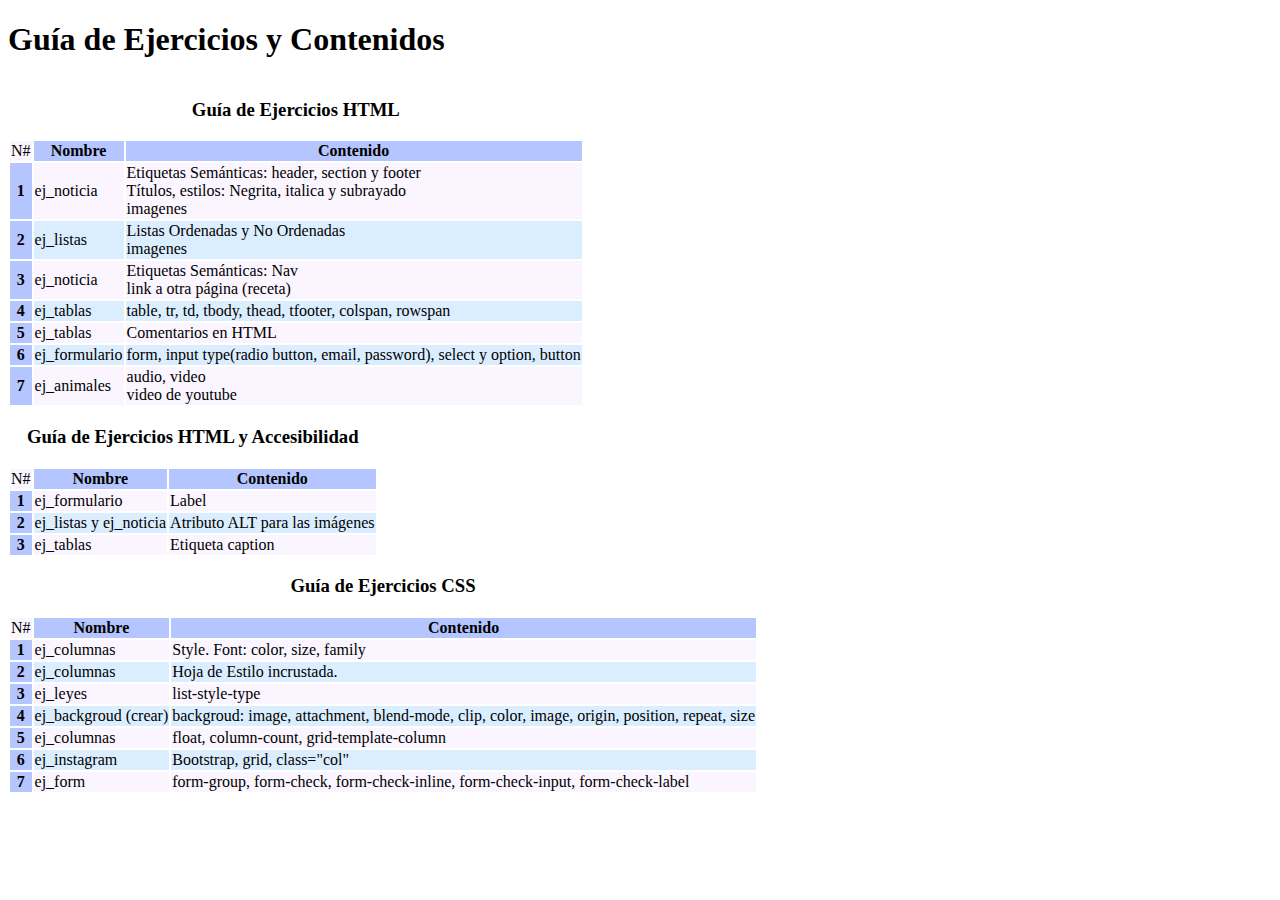
<file: index.html>
<!DOCTYPE html>
<html lang="es">
<head>
    <meta charset="UTF-8">
    <title>Guía de Ejercicios y Contenidos</title>
    <style>
        body{font-family: Calibri; align-self: center}
        table th {background-color: #b4c5ff; }

        table tr:nth-child(odd) {background-color: #faf5ff;}

        table tr:nth-child(even) {background-color: #dbeeff;}
    </style>
</head>
<body>
<h1>Guía de Ejercicios y Contenidos</h1>
<table>
    <caption><h3>Guía de Ejercicios HTML</h3></caption>
    <thead>
    <tr>
        <td>N#</td>
        <th>Nombre</th>
        <th>Contenido</th>
    </tr>
    </thead>
    <tbody>
    <tr>
        <th>1</th>
        <td>ej_noticia</td>
        <td>Etiquetas Semánticas: header, section y footer
            <br> Títulos, estilos: Negrita, italica y subrayado <br> imagenes </td>
    </tr>
    <tr>
        <th>2</th>
        <td>ej_listas</td>
        <td>Listas Ordenadas y No Ordenadas <br> imagenes</td>
    </tr>
    <tr>
        <th>3</th>
        <td>ej_noticia</td>
        <td>Etiquetas Semánticas: Nav <br> link a otra página (receta)</td>
    </tr>
    <tr>
        <th>4</th>
        <td>ej_tablas</td>
        <td>table, tr, td, tbody, thead, tfooter, colspan, rowspan</td>
    </tr>
    <tr>
        <th>5</th>
        <td>ej_tablas</td>
        <td>Comentarios en HTML</td>
    </tr>
    <tr>
        <th>6</th>
        <td>ej_formulario</td>
        <td>form, input type(radio button, email, password), select y option, button</td>
    </tr>

    <tr>
        <th>7</th>
        <td>ej_animales</td>
        <td>audio, video <br>
        video de youtube</td>
    </tr>
    </tbody>
</table>

<table>
    <caption><h3>Guía de Ejercicios HTML y Accesibilidad</h3></caption>
    <thead>
    <tr>
        <td>N#</td>
        <th>Nombre</th>
        <th>Contenido</th>
    </tr>
    </thead>
    <tbody>
    <tr>
        <th>1</th>
        <td>ej_formulario</td>
        <td>Label</td>
    </tr>
    <tr>
        <th>2</th>
        <td>ej_listas y ej_noticia</td>
        <td>Atributo ALT para las imágenes</td>
    </tr>
    <tr>
        <th>3</th>
        <td>ej_tablas</td>
        <td>Etiqueta caption</td>
    </tr>
    </tbody>
</table>

<table>
    <caption><h3>Guía de Ejercicios CSS</h3></caption>
    <thead>
    <tr>
        <td>N#</td>
        <th>Nombre</th>
        <th>Contenido</th>
    </tr>
    </thead>
    <tbody>
    <tr>
        <th>1</th>
        <td>ej_columnas</td>
        <td>Style. Font: color, size, family</td>
    </tr>
    <tr>
        <th>2</th>
        <td>ej_columnas</td>
        <td>Hoja de Estilo incrustada.</td>
    </tr>
    <tr>
        <th>3</th>
        <td>ej_leyes</td>
        <td>list-style-type</td>
    </tr>
    <tr>
        <th>4</th>
        <td>ej_backgroud (crear)</td>
        <td>backgroud: image, attachment, blend-mode, clip, color, image, origin, position, repeat, size</td>
    </tr>
    <tr>
        <th>5</th>
        <td>ej_columnas</td>
        <td>float, column-count, grid-template-column</td>
    </tr>
    <tr>
        <th>6</th>
        <td>ej_instagram</td>
        <td>Bootstrap, grid, class="col"</td>
    </tr>

    <tr>
        <th>7</th>
        <td>ej_form</td>
        <td>form-group, form-check, form-check-inline, form-check-input, form-check-label</td>
    </tr>
    </tbody>
</table>
</body>
</html>
</file>
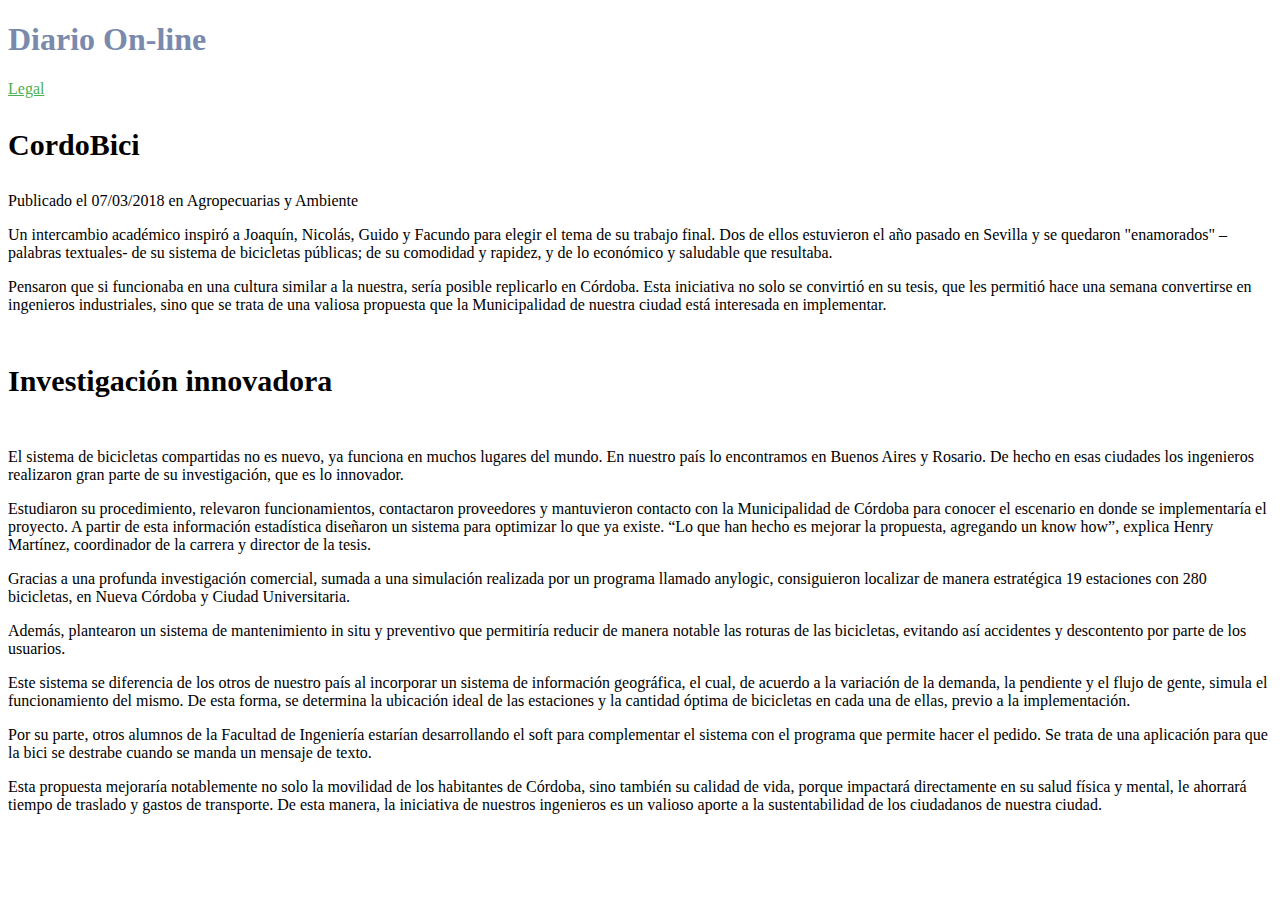
<file: Ejercicios-CSS/ej_columnas.html>
<!DOCTYPE html>
<html lang="es">
<head>
    <meta charset="UTF-8">
    <title>Ejercicio Columnas</title>
    <style>
        #tituloPrincipal{
            color: #7a8aac;
        }
        .tituloNoticia{
            font-size: 30px;
        }
        body{
            font-family: Tahoma;
        }
        a:link, a:visited{
            color: #4CAF50;
        }
        a:hover{
            font-size: 1.4em;
        }
        a:active{
            font-weight: bold;
        }
    </style>
</head>
<body>
<!--Cree los estilos CSS necesarios para que el texto se visualice en 2 columnas-->
<header>
    <h1 id="tituloPrincipal">Diario On-line</h1>
</header>
<a href="ej_leyes.html" target="_blank">Legal</a>
<section>
    <h3 class="tituloNoticia">CordoBici</h3>
    Publicado el 07/03/2018 en Agropecuarias y Ambiente
    <article>
        <div>
            <p>
                Un intercambio académico inspiró a Joaquín, Nicolás, Guido y Facundo para elegir el tema de su trabajo final.
                Dos de ellos estuvieron el año pasado en Sevilla y se quedaron "enamorados" –palabras textuales- de su
                sistema de bicicletas públicas; de su comodidad y rapidez, y de lo económico y saludable que resultaba.
            </p>

            <p>
                Pensaron que si funcionaba en una cultura similar a la nuestra, sería posible replicarlo en Córdoba.
                Esta iniciativa no solo se convirtió en su tesis, que les permitió hace una semana convertirse en ingenieros
                industriales, sino que se trata de una valiosa propuesta que la Municipalidad de nuestra ciudad está
                interesada en implementar.
            </p>

            <h5 class="tituloNoticia">Investigación innovadora</h5>

            <p>
                El sistema de bicicletas compartidas no es nuevo, ya funciona en muchos lugares del mundo. En nuestro país
                lo encontramos en Buenos Aires y Rosario. De hecho en esas ciudades los ingenieros realizaron gran parte de
                su investigación, que es lo innovador.
            </p>

            <p>
                Estudiaron su procedimiento, relevaron funcionamientos, contactaron proveedores y mantuvieron contacto con
                la Municipalidad de Córdoba para conocer el escenario en donde se implementaría el proyecto.  A partir de
                esta información estadística diseñaron un sistema para optimizar lo que ya existe. “Lo que han hecho es
                mejorar la propuesta, agregando un know how”, explica Henry Martínez, coordinador de la carrera y director
                de la tesis.
            </p>
        </div>
        <div class="grid-item">
            <p>
                Gracias a una profunda investigación comercial, sumada a una simulación realizada por un programa llamado
                anylogic, consiguieron localizar de manera estratégica 19 estaciones con 280 bicicletas, en Nueva Córdoba y
                Ciudad Universitaria.
            </p>

            <p>
                Además, plantearon un sistema de mantenimiento in situ y preventivo que permitiría reducir de manera notable
                las roturas de las bicicletas, evitando así accidentes y descontento por parte de los usuarios.
            </p>

            <p>
                Este sistema se diferencia de los otros de nuestro país al incorporar un sistema de información geográfica,
                el cual, de acuerdo a la variación de la demanda, la pendiente y el flujo de gente, simula el funcionamiento
                del mismo. De esta forma, se determina la ubicación ideal de las estaciones y la cantidad óptima de
                bicicletas en cada una de ellas, previo a la implementación.
            </p>

            <p>
                Por su parte, otros alumnos de la Facultad de Ingeniería estarían desarrollando el soft para complementar
                el sistema con el programa que permite hacer el pedido.  Se trata de una aplicación para que la bici se
                destrabe cuando se manda un mensaje de texto.
            </p>

            <p>
                Esta propuesta mejoraría notablemente no solo la movilidad de los habitantes de Córdoba, sino también su
                calidad de vida, porque impactará directamente en su salud física y mental, le ahorrará tiempo de traslado
                y gastos de transporte. De esta manera, la iniciativa de nuestros ingenieros es un valioso aporte a la
                sustentabilidad de los ciudadanos de nuestra ciudad.
            </p>
        </div>
    </article>
</section>

</body>
</html>
</file>
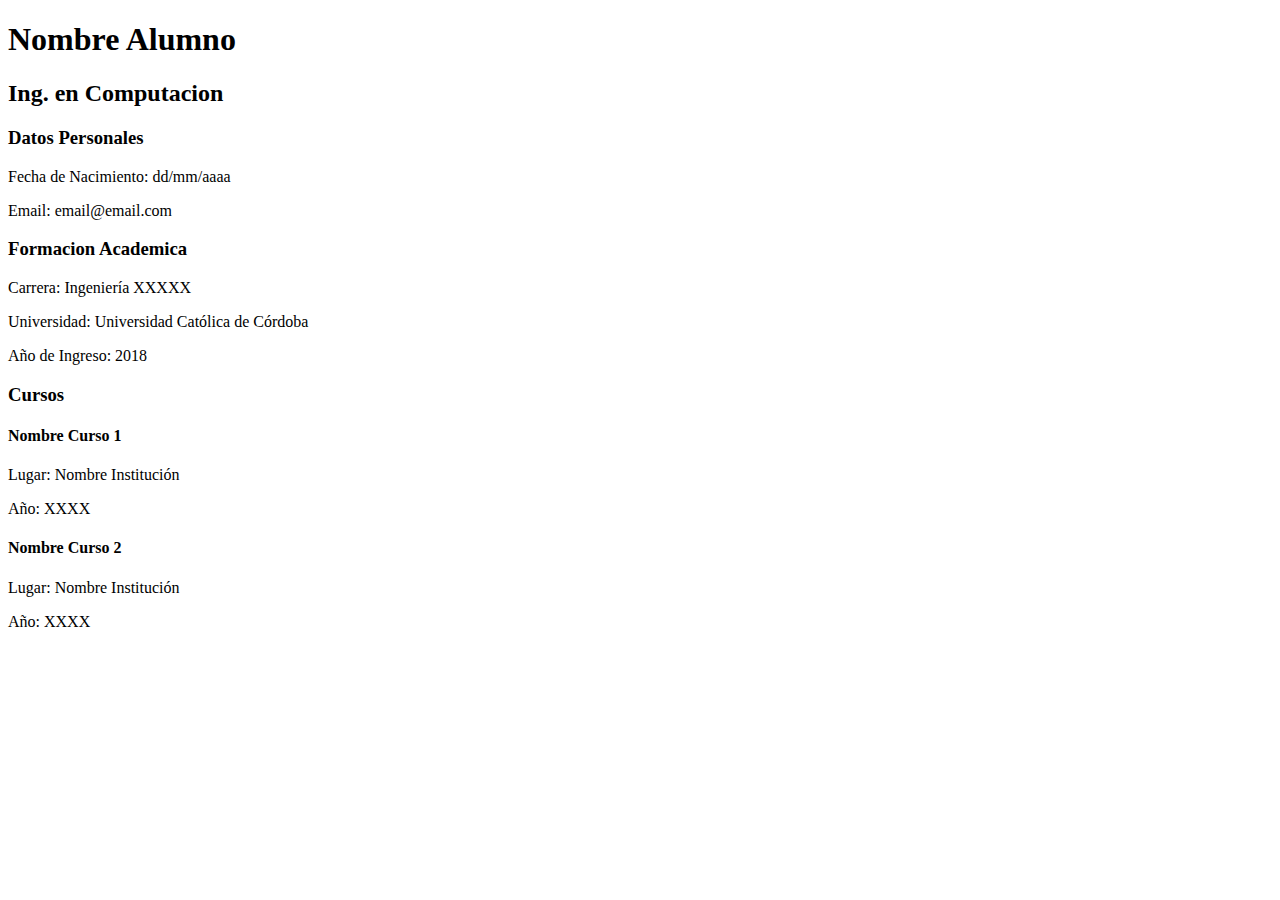
<file: Ejercicios-CSS/ej_cv.html>
<!DOCTYPE html>
<html lang="es">
<head>
    <meta charset="UTF-8">
    <title>CV Nombre Apellido</title>
</head>
<body>

<div>
    <h1>Nombre Alumno</h1>
    <h2>Ing. en Computacion</h2>
</div>

<div>
    <h3>Datos Personales</h3>
    <p><span>Fecha de Nacimiento:</span> dd/mm/aaaa</p>
    <p><span>Email:</span> email@email.com</p>
</div>

<div>
    <h3>Formacion Academica</h3>
    <p><span>Carrera:</span> Ingeniería XXXXX</p>
    <p><span>Universidad:</span> Universidad Católica de Córdoba</p>
    <p><span>Año de Ingreso:</span> 2018</p>
</div>

<div>
    <h3>Cursos</h3>

    <div>
        <h4>Nombre Curso 1</h4>
        <p><span>Lugar:</span> Nombre Institución</p>
        <p><span>Año:</span> XXXX </p>
    </div>

    <div>
        <h4>Nombre Curso 2</h4>
        <p><span>Lugar:</span> Nombre Institución</p>
        <p><span>Año:</span> XXXX </p>
    </div>
</div>

</body>
</html>
</file>
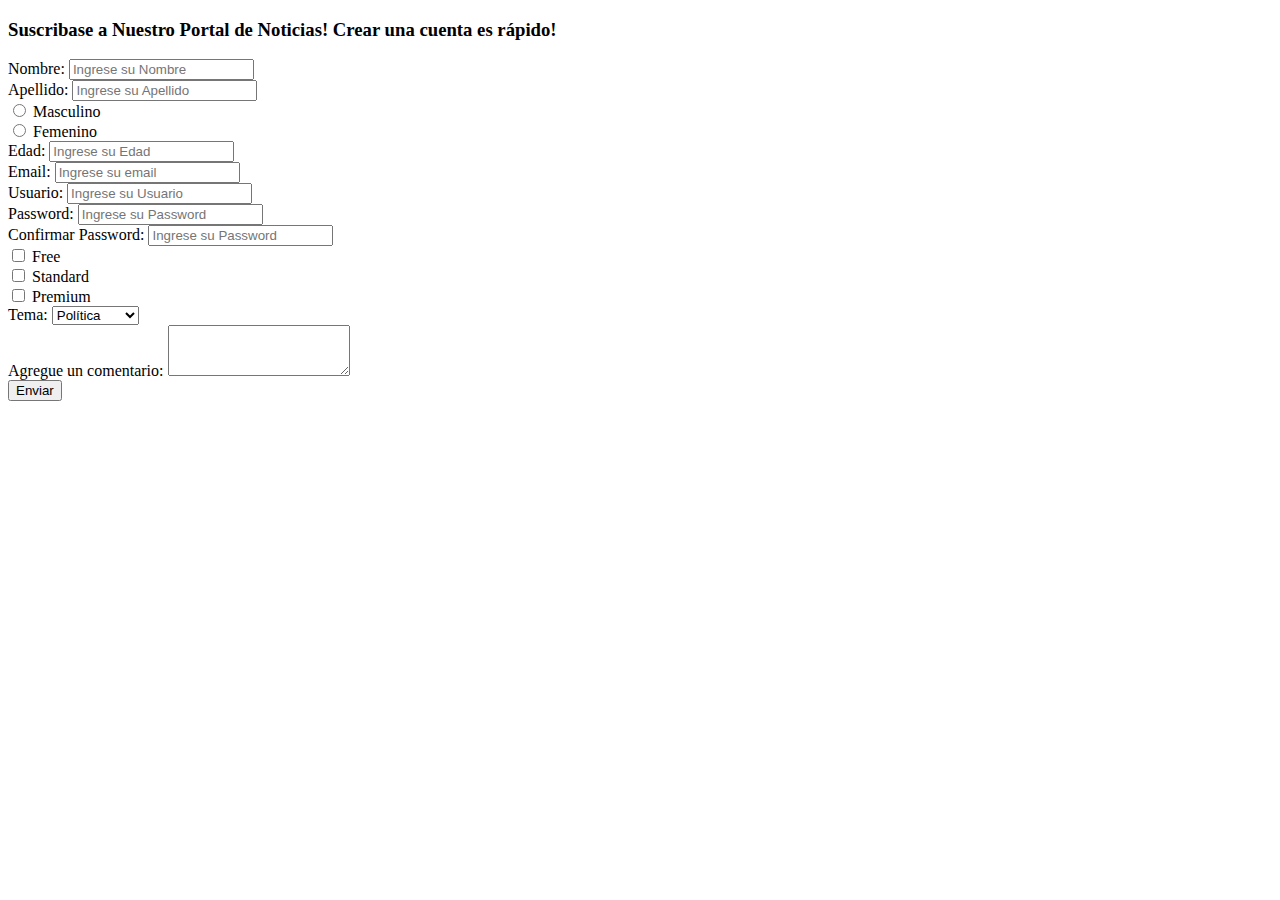
<file: Ejercicios-CSS/ej_formulario.html>
<!DOCTYPE html>
<html lang="es">
<head>
    <meta charset="UTF-8">
    <title>Ejercicio Formulario</title>
    <link rel="stylesheet" href="https://stackpath.bootstrapcdn.com/bootstrap/4.1.3/css/bootstrap.min.css" integrity="sha384-MCw98/SFnGE8fJT3GXwEOngsV7Zt27NXFoaoApmYm81iuXoPkFOJwJ8ERdknLPMO" crossorigin="anonymous">

    <script src="https://code.jquery.com/jquery-3.3.1.slim.min.js" integrity="sha384-q8i/X+965DzO0rT7abK41JStQIAqVgRVzpbzo5smXKp4YfRvH+8abtTE1Pi6jizo" crossorigin="anonymous"></script>
    <script src="https://cdnjs.cloudflare.com/ajax/libs/popper.js/1.14.3/umd/popper.min.js" integrity="sha384-ZMP7rVo3mIykV+2+9J3UJ46jBk0WLaUAdn689aCwoqbBJiSnjAK/l8WvCWPIPm49" crossorigin="anonymous"></script>
    <script src="https://stackpath.bootstrapcdn.com/bootstrap/4.1.3/js/bootstrap.min.js" integrity="sha384-ChfqqxuZUCnJSK3+MXmPNIyE6ZbWh2IMqE241rYiqJxyMiZ6OW/JmZQ5stwEULTy" crossorigin="anonymous"></script>

    <style>
        form{
            width: 70%;
        }
    </style>
</head>
<body>
<h3>Suscribase a Nuestro Portal de Noticias! Crear una cuenta es rápido!</h3>
<div>
    <form>
        <div class="form-group">
            <label for="input_nombre">Nombre:</label>
            <input type="text" class="form-control" id="input_nombre" aria-describedby="nombre" placeholder="Ingrese su Nombre">
        </div>
        <div class="form-group">
            <label for="input_apellido">Apellido:</label>
            <input type="text" class="form-control" id="input_apellido" aria-describedby="apellido" placeholder="Ingrese su Apellido">
        </div>

        <div class="form-check form-check-inline">
            <input class="form-check-input" type="radio" name="radioButton_sexo" id="sexoM" value="masculino">
            <label class="form-check-label" for="sexoM">Masculino</label>
        </div>
        <div class="form-check form-check-inline">
            <input class="form-check-input" type="radio" name="radioButton_sexo" id="sexoF" value="femenino">
            <label class="form-check-label" for="sexoF">Femenino</label>
        </div>

        <div class="form-group">
            <label for="input_edad">Edad:</label>
            <input type="text" class="form-control" id="input_edad" aria-describedby="edad" placeholder="Ingrese su Edad">
        </div>

        <div class="form-group">
            <label for="input_nombre">Email:</label>
            <input type="email" class="form-control" id="input_email" aria-describedby="email" placeholder="Ingrese su email">
        </div>

        <div class="form-group">
            <label for="input_usuario">Usuario:</label>
            <input type="text" class="form-control" id="input_usuario" aria-describedby="usuario" placeholder="Ingrese su Usuario">
        </div>
        <div class="form-group">
            <label for="input_password">Password:</label>
            <input type="password" class="form-control" id="input_password" aria-describedby="password" placeholder="Ingrese su Password">
        </div>
        <div class="form-group">
            <label for="input_conf-password">Confirmar Password:</label>
            <input type="password" class="form-control" id="input_conf-password" aria-describedby="confirmar password" placeholder="Ingrese su Password">
        </div>

        <div class="form-check form-check-inline">
            <input class="form-check-input" type="checkbox" id="chk_free" value="free">
            <label class="form-check-label" for="chk_free">Free</label>
        </div>
        <div class="form-check form-check-inline">
            <input class="form-check-input" type="checkbox" id="chk_standard" value="standard">
            <label class="form-check-label" for="chk_standard">Standard</label>
        </div>
        <div class="form-check form-check-inline">
            <input class="form-check-input" type="checkbox" id="chk_premium" value="premium">
            <label class="form-check-label" for="chk_premium">Premium</label>
        </div>

        <div class="form-group">
            <label class="my-1 mr-2" for="input_tema">Tema:</label>
            <select class="form-control" id="input_tema">
                <option>Política</option>
                <option>Negocios</option>
                <option>Tecnología</option>
                <option>Salud</option>
            </select>
        </div>

        <div class="form-group">
            <label for="textarea_comentario">Agregue un comentario:</label>
            <textarea class="form-control" id="textarea_comentario" rows="3"></textarea>
        </div>

        <button type="submit" class="btn btn-primary mb-2">Enviar</button>
    </form>
</div>
</body>
</html>
</file>
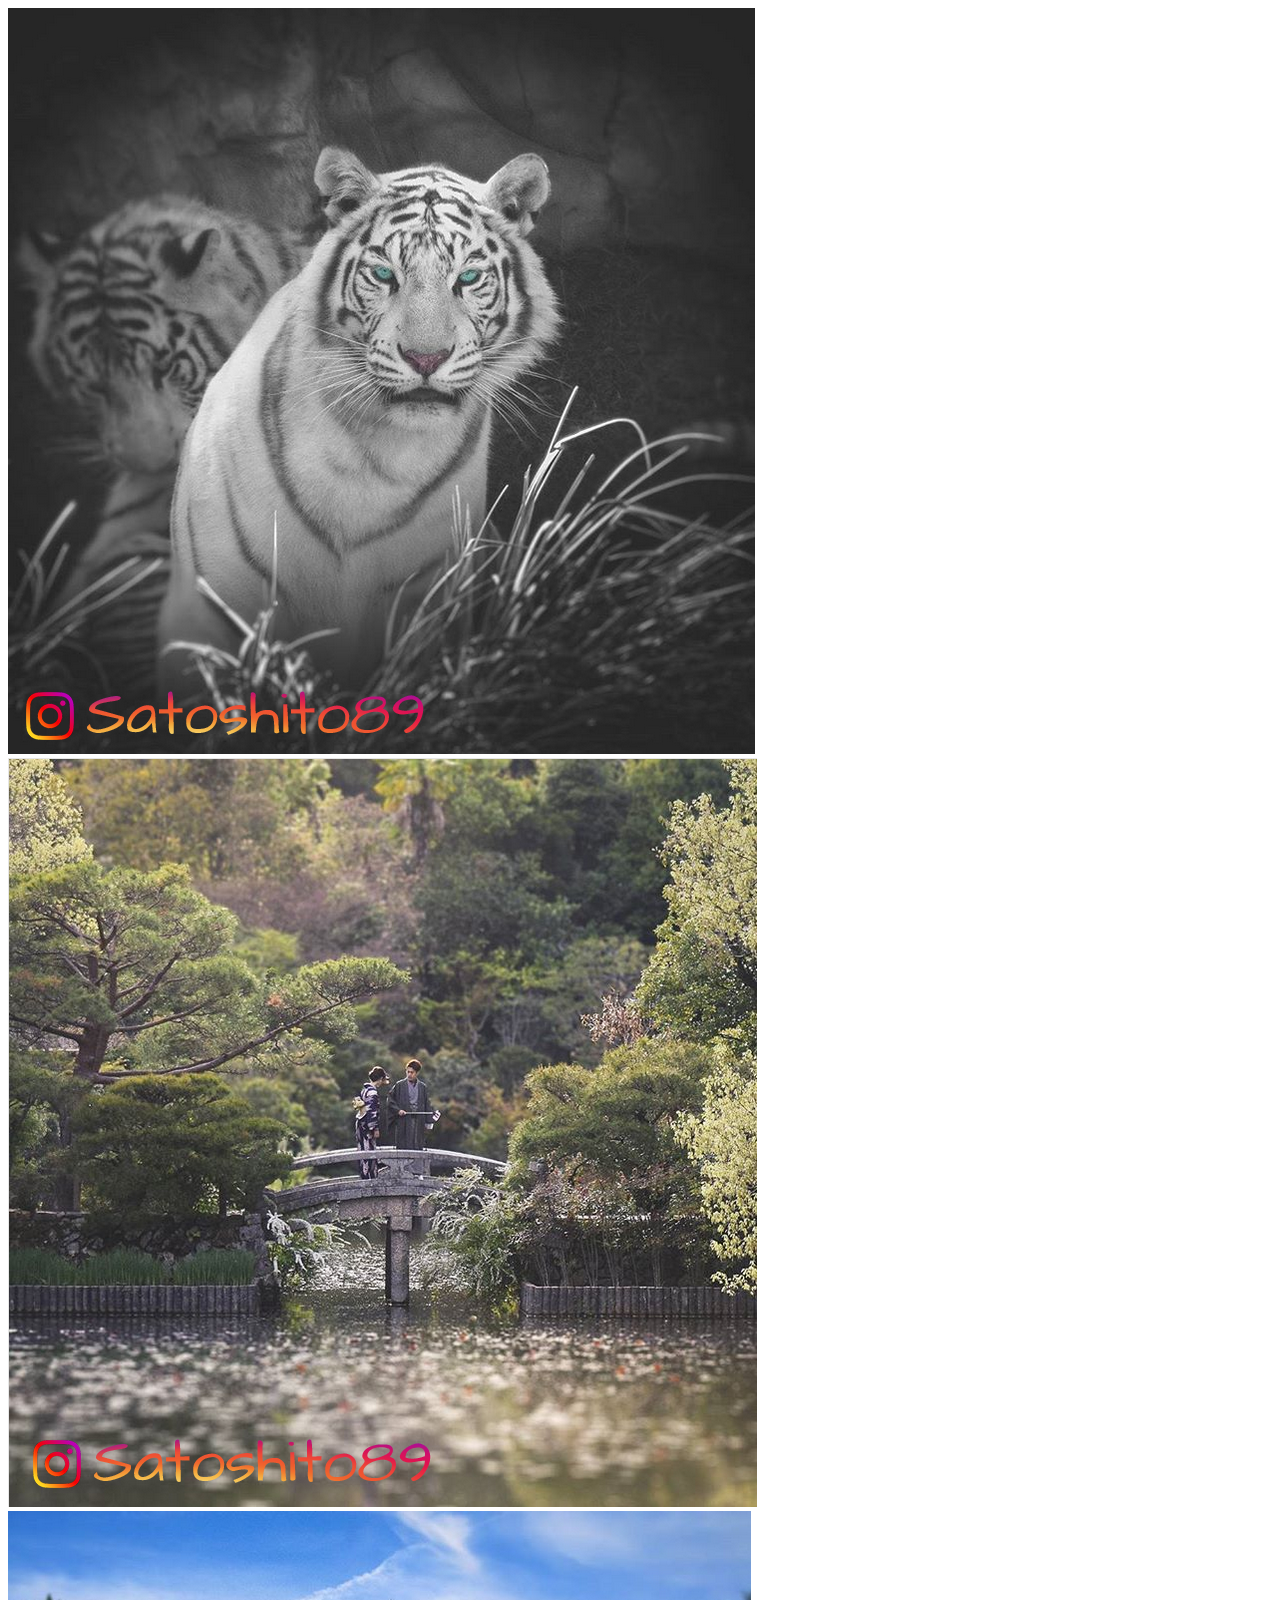
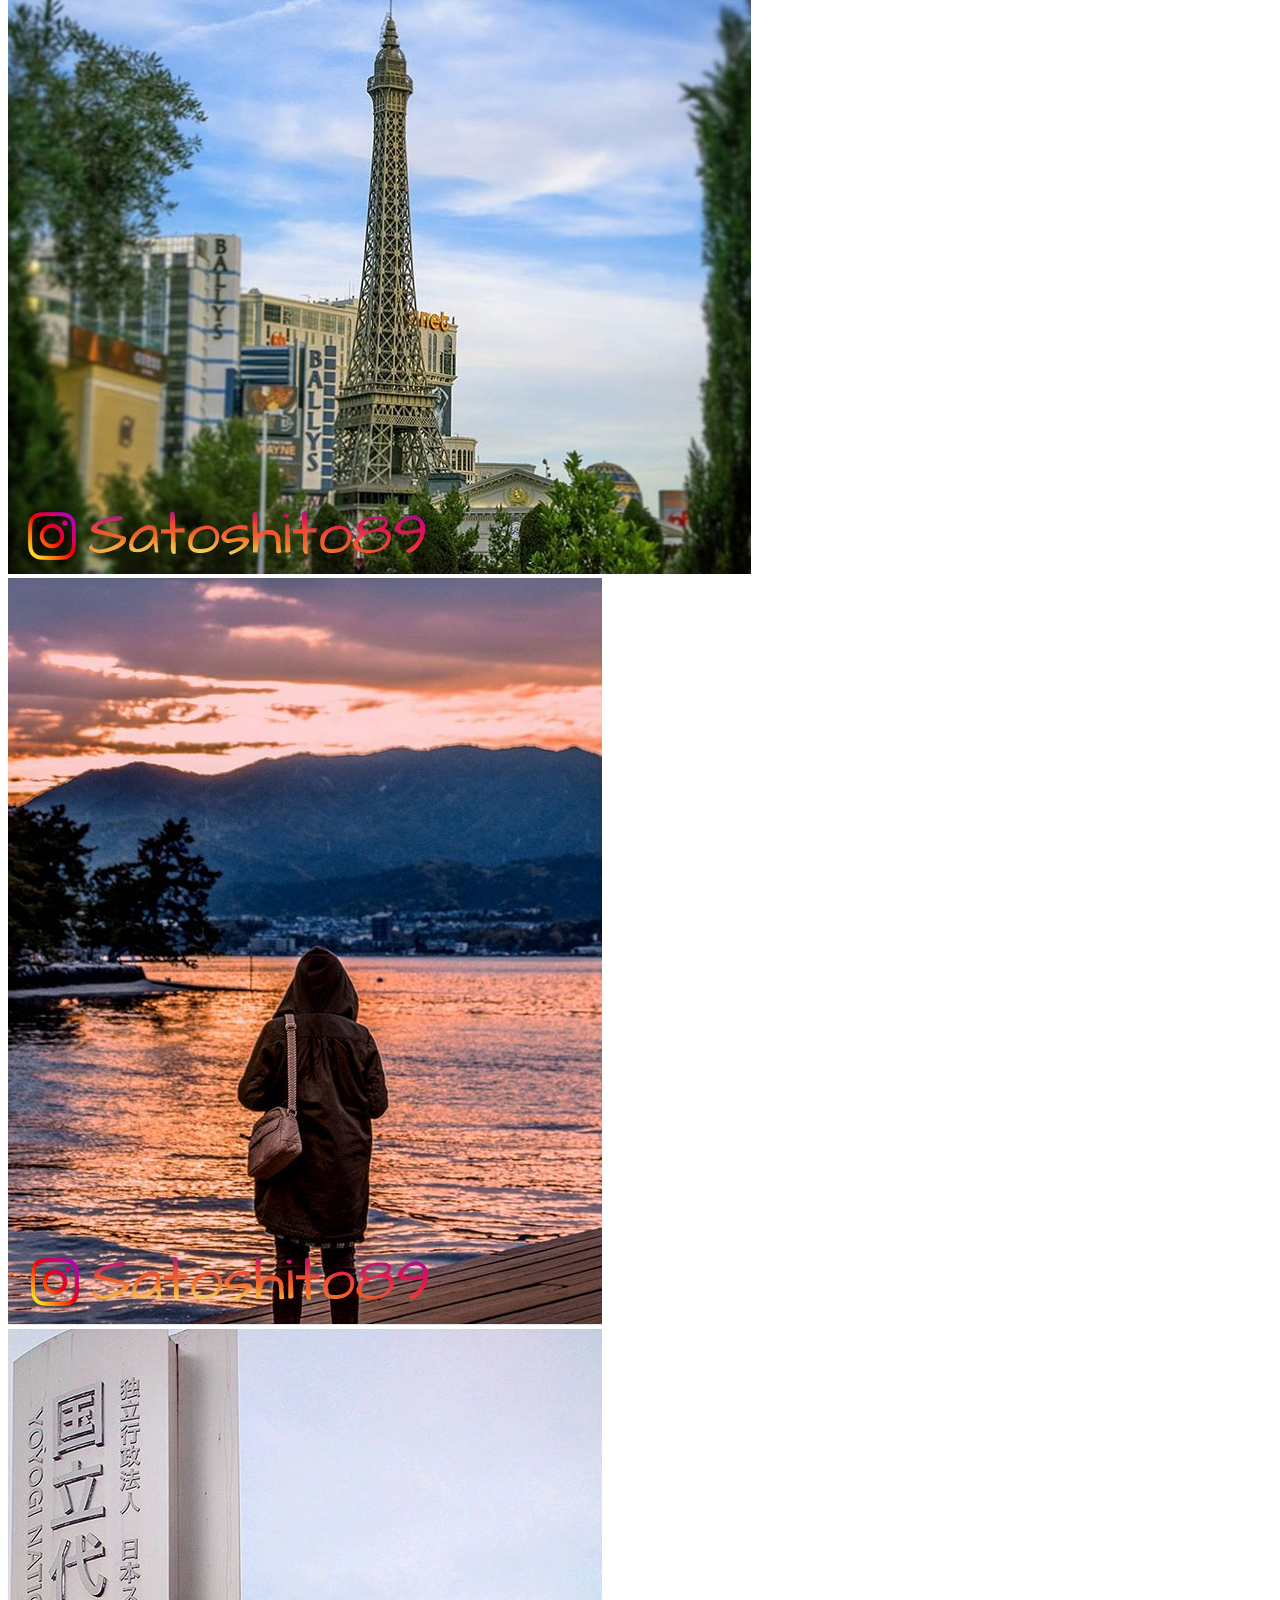
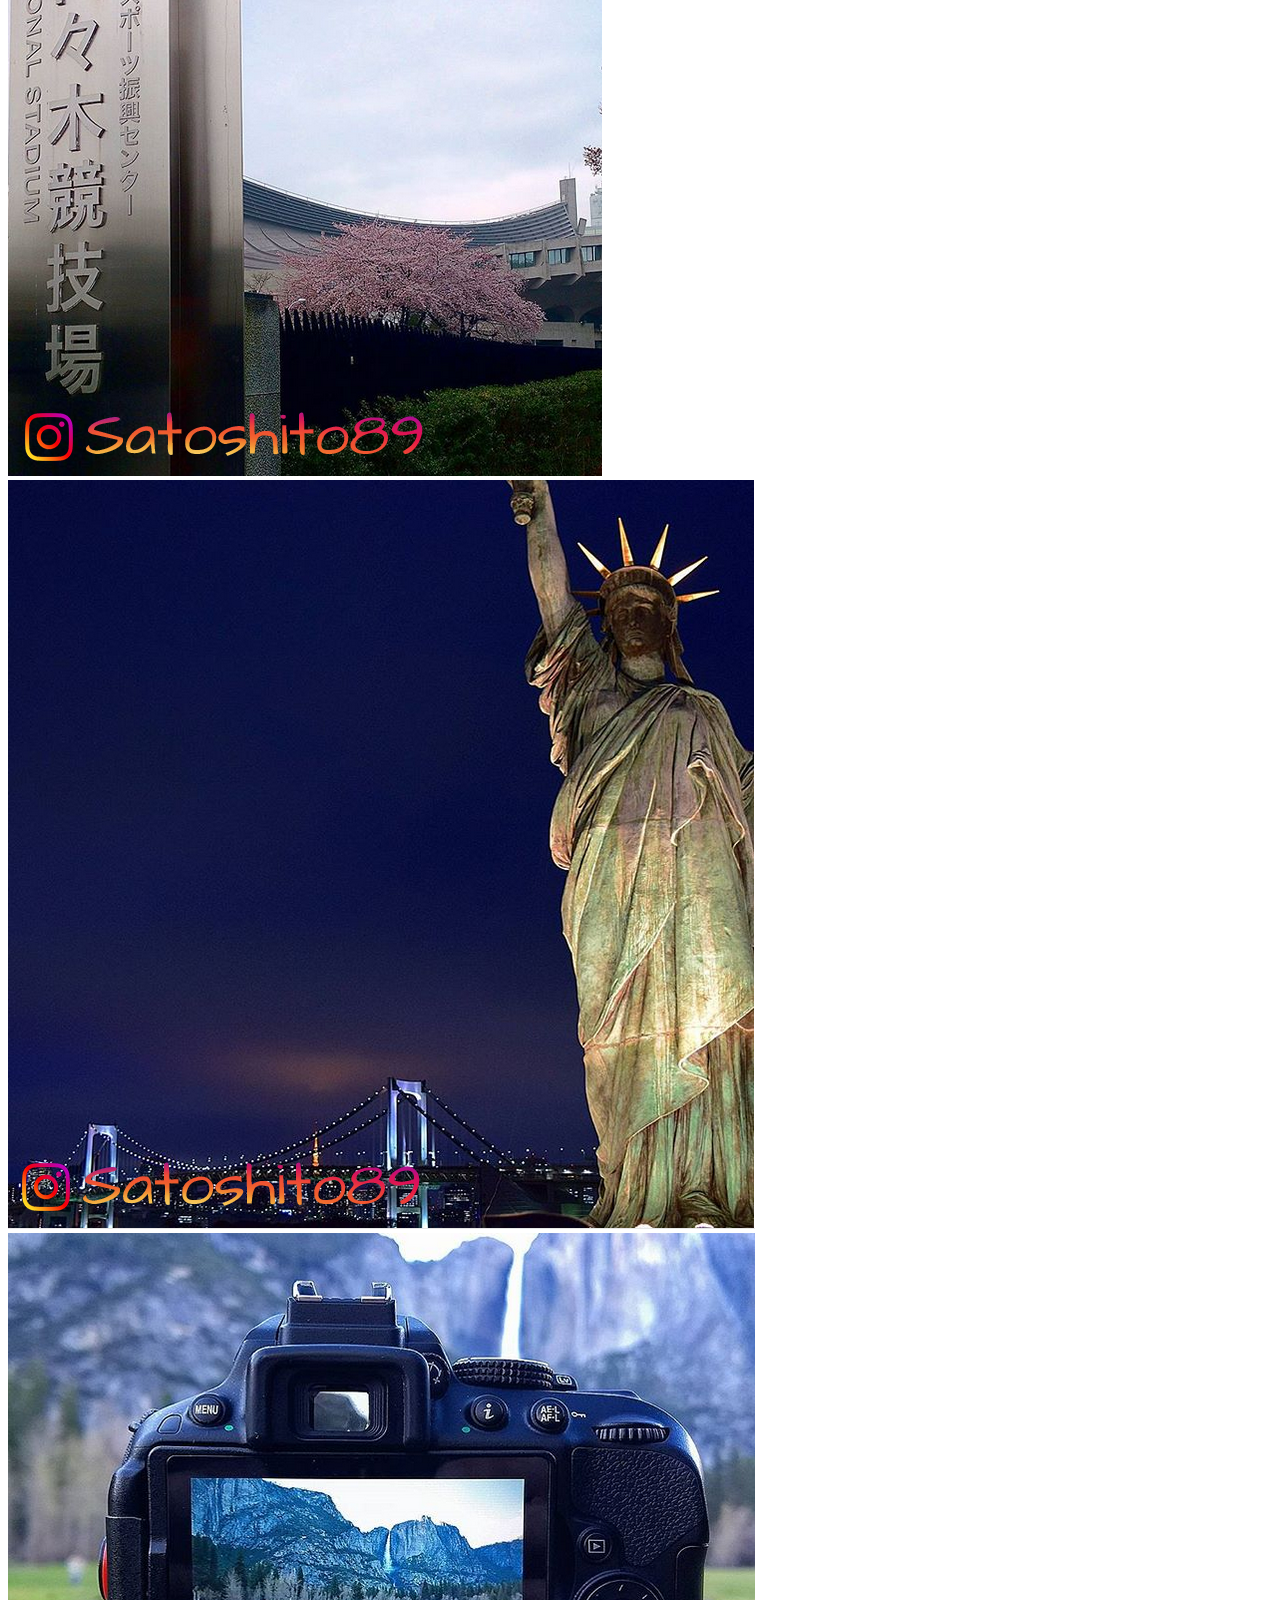
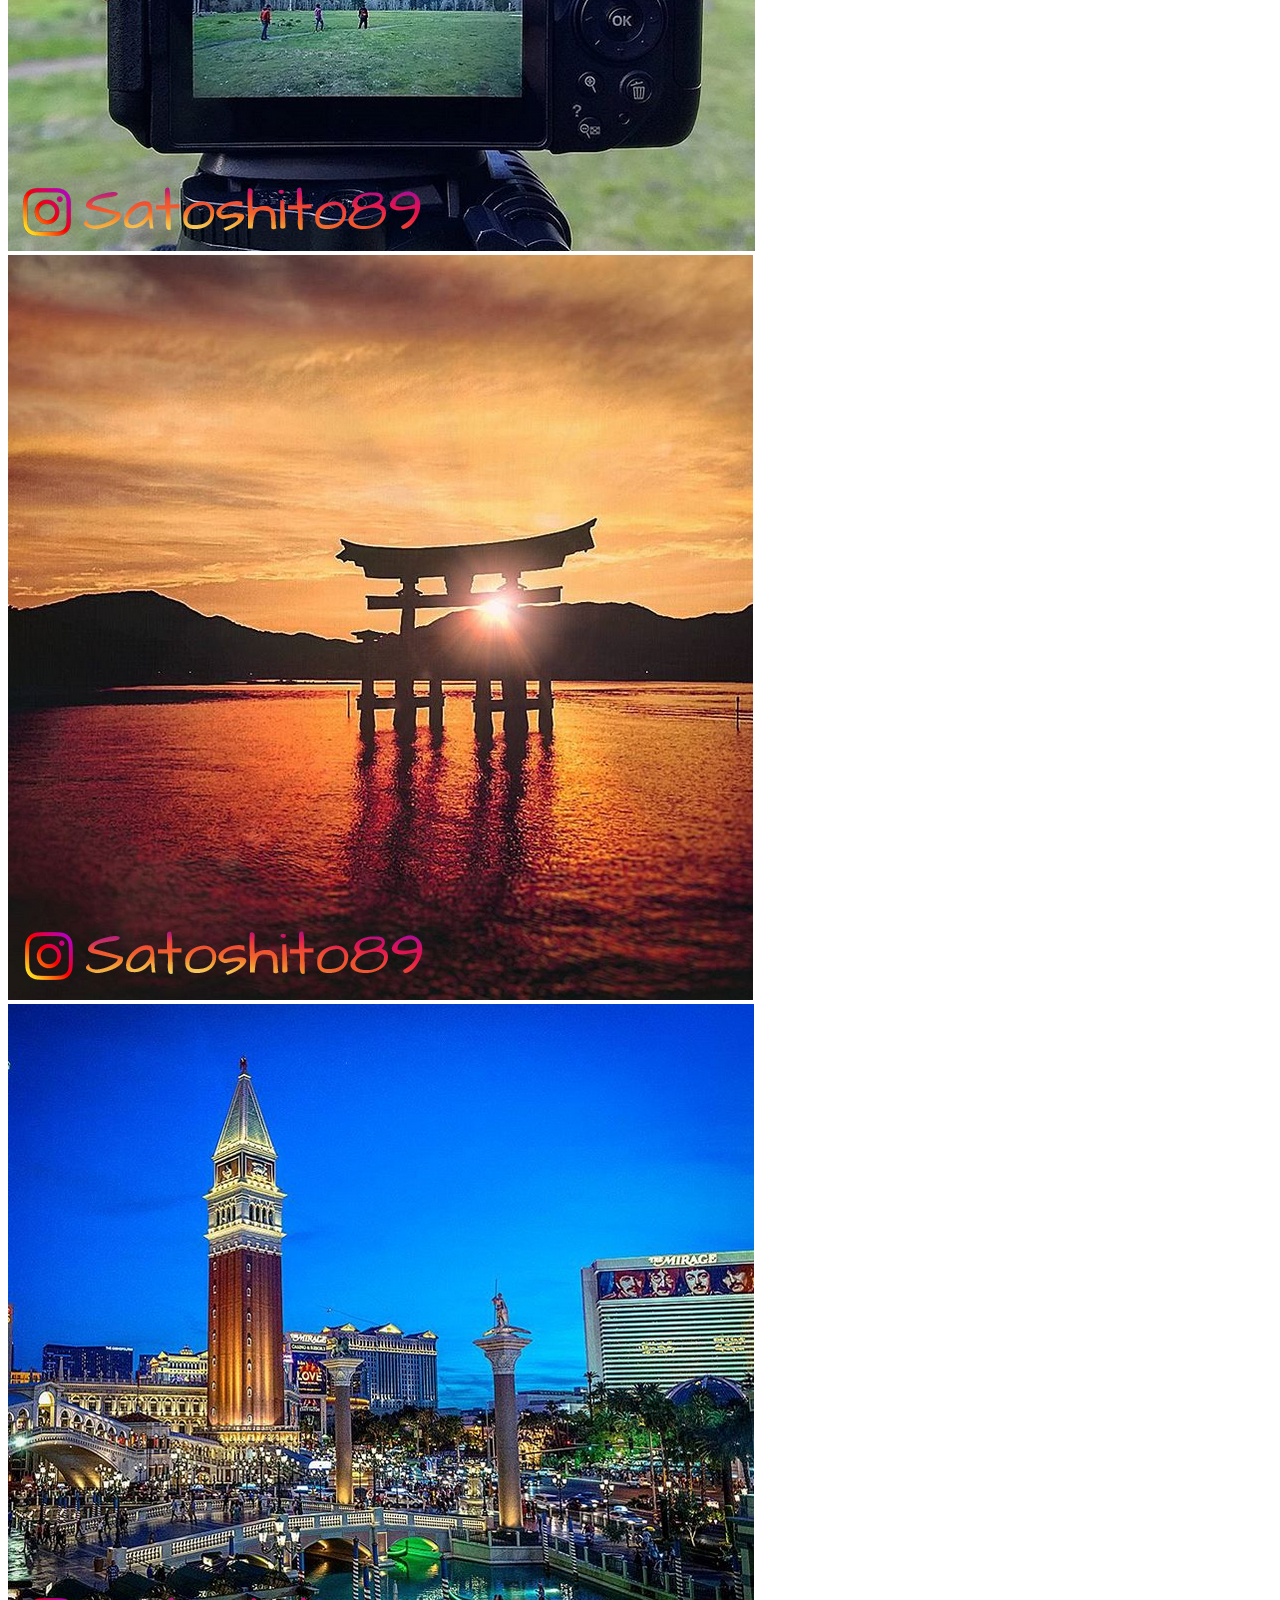
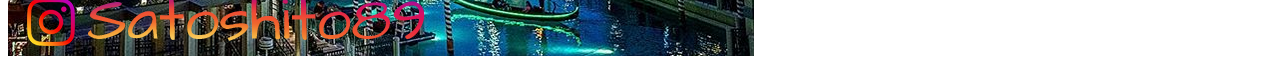
<file: Ejercicios-CSS/ej_instagram.html>
<!DOCTYPE html>
<html lang="en">
<head>
    <meta charset="UTF-8">
    <title>Instagram</title>
    <link href="https://cdn.jsdelivr.net/npm/bootstrap@5.2.0-beta1/dist/css/bootstrap.min.css" rel="stylesheet" integrity="sha384-0evHe/X+R7YkIZDRvuzKMRqM+OrBnVFBL6DOitfPri4tjfHxaWutUpFmBp4vmVor" crossorigin="anonymous">
    <script src="https://cdn.jsdelivr.net/npm/bootstrap@5.2.0-beta1/dist/js/bootstrap.bundle.min.js" integrity="sha384-pprn3073KE6tl6bjs2QrFaJGz5/SUsLqktiwsUTF55Jfv3qYSDhgCecCxMW52nD2" crossorigin="anonymous"></script>
    </head>
<body>

<div>
    <div>
        <img src="imagenes/satoshito89_01.png">
    </div>
    <div>
        <img src="imagenes/satoshito89_02.png">
    </div>
    <div>
        <img src="imagenes/satoshito89_03.png">
    </div>
</div>

<div>
    <div>
        <img src="imagenes/satoshito89_04.png">
    </div>
    <div>
        <img src="imagenes/satoshito89_05.png">
    </div>
    <div>
        <img src="imagenes/satoshito89_06.png">
    </div>
</div>

<div>
    <div>
        <img src="imagenes/satoshito89_07.png">
    </div>
    <div>
        <img src="imagenes/satoshito89_08.png">
    </div>
    <div>
        <img src="imagenes/satoshito89_09.png">
    </div>
</div>
</body>
</html>
</file>
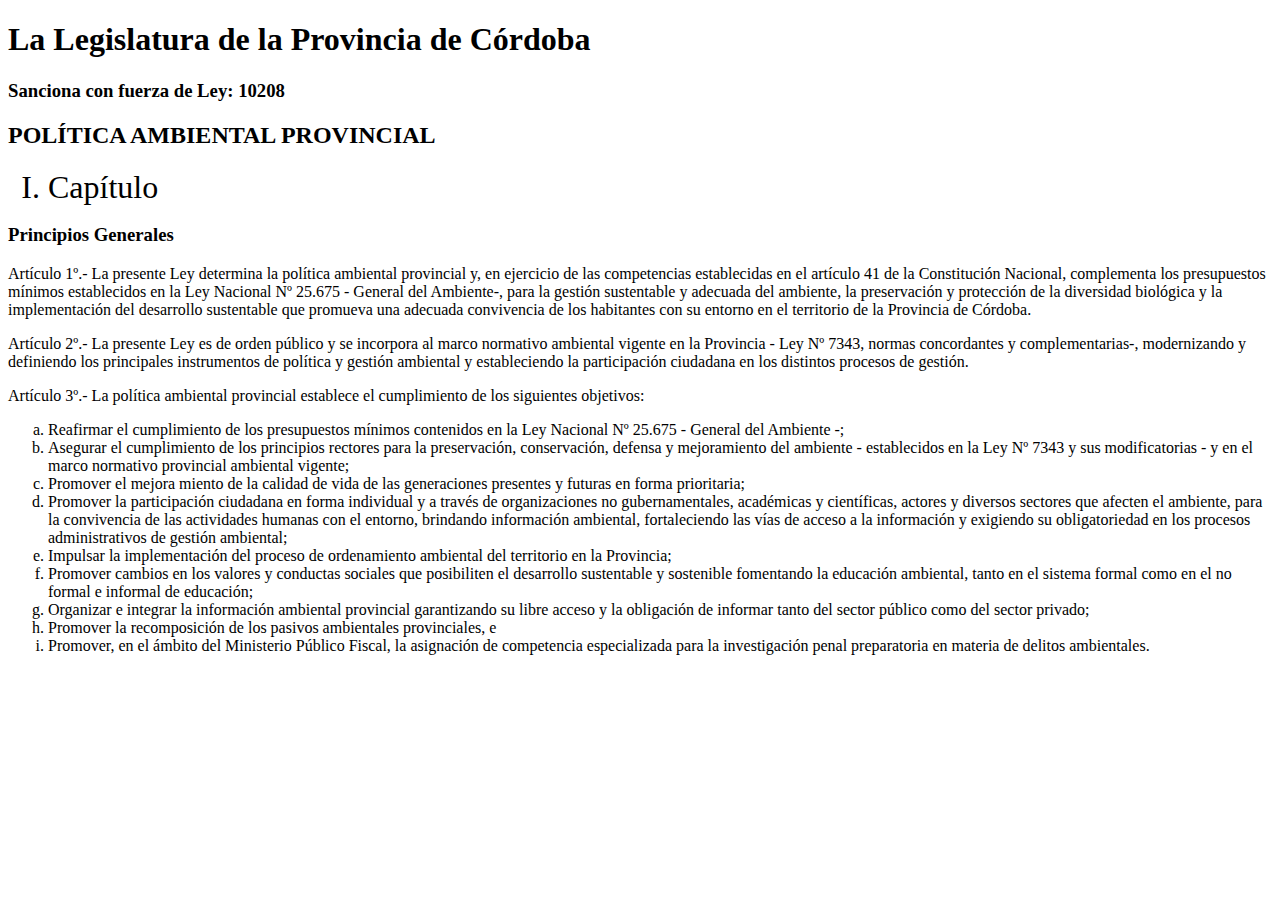
<file: Ejercicios-CSS/ej_leyes.html>
<!DOCTYPE html>
<html lang="en">
<head>
    <meta charset="UTF-8">
    <title>Ley 10.208 - Política Ambiental Provincial</title>
    <style>
        ol.titulo li{
            list-style-type: upper-roman;
            font-size: 2em;
        }
        ol.subitems li{
            list-style-type: lower-alpha;
        }

    </style>
</head>
<body>
<h1>La Legislatura de la Provincia de Córdoba</h1>
<h3>Sanciona con fuerza de Ley: 10208</h3>
<h2>POLÍTICA AMBIENTAL PROVINCIAL</h2>

<ol class="titulo">
    <li>Capítulo</li>
</ol>

<h3>Principios Generales</h3>
<p><span>Artículo 1º.-</span> La  presente  Ley  determina  la  política  ambiental  provincial  y,  en
    ejercicio de las competencias establecidas en el artículo 41 de la
    Constitución  Nacional,  complementa  los  presupuestos  mínimos establecidos en la Ley Nacional Nº 25.675 -
    General del Ambiente-, para  la  gestión  sustentable  y  adecuada  del  ambiente, la  preservación  y
    protección  de  la  diversidad  biológica  y  la implementación  del  desarrollo  sustentable  que  promueva  una
    adecuada  convivencia  de  los  habitantes  con  su  entorno  en  el territorio de la Provincia de Córdoba.
</p>
<p>
    <span>Artículo 2º.-</span> La  presente  Ley  es  de  orden  público  y  se  incorpora  al  marco
    normativo  ambiental  vigente  en  la  Provincia - Ley  Nº 7343, normas   concordantes   y   complementarias-,
    modernizando   y definiendo  los  principales  instrumentos  de  política  y  gestión
    ambiental  y  estableciendo  la  participación  ciudadana en  los distintos procesos de gestión.
</p>
<p>
    <span>Artículo 3º.-</span> La política ambiental provincial establece el cumplimiento de los
    siguientes objetivos:
<ol class="subitems">
    <li>Reafirmar   el   cumplimiento   de   los   presupuestos   mínimos contenidos   en   la   Ley   Nacional   Nº 25.675
        - General   del Ambiente -;</li>
    <li>
        Asegurar  el  cumplimiento  de  los  principios  rectores  para  la preservación,   conservación,   defensa   y
        mejoramiento   del ambiente - establecidos en la Ley Nº 7343 y sus modificatorias -
        y en el marco normativo provincial ambiental vigente;
    </li>
    <li>
        Promover  el  mejora miento  de  la  calidad  de  vida  de  las generaciones presentes y futuras en forma prioritaria;
    </li>
    <li>
        Promover la participación ciudadana en forma individual y a través  de  organizaciones  no  gubernamentales,
        académicas  y científicas,   actores   y   diversos   sectores   que   afecten   el ambiente, para la convivencia
        de las actividades humanas con el  entorno,  brindando  información  ambiental,  fortaleciendo las vías de acceso
        a la información y exigiendo su obligatoriedad  en  los  procesos  administrativos  de  gestión ambiental;
    </li>
    <li>
        Impulsar  la  implementación  del  proceso  de  ordenamiento ambiental del territorio en la Provincia;
    </li>
    <li>
        Promover  cambios  en  los  valores  y  conductas  sociales  que
        posibiliten el desarrollo sustentable y sostenible fomentando la
        educación ambiental, tanto en el sistema formal como en el no formal e informal de educación;
    </li>
    <li>
        Organizar  e  integrar  la  información  ambiental  provincial
        garantizando su libre acceso y la obligación de informar tanto del sector público como del sector privado;
    </li>
    <li>
        Promover   la   recomposición   de   los   pasivos   ambientales provinciales, e
    </li>
    <li>
        Promover, en  el  ámbito  del  Ministerio  Público  Fiscal, la asignación de competencia especializada
        para la investigación   penal   preparatoria   en   materia   de   delitos ambientales.
    </li>
</ol>
</p>
</body>
</html>
</file>
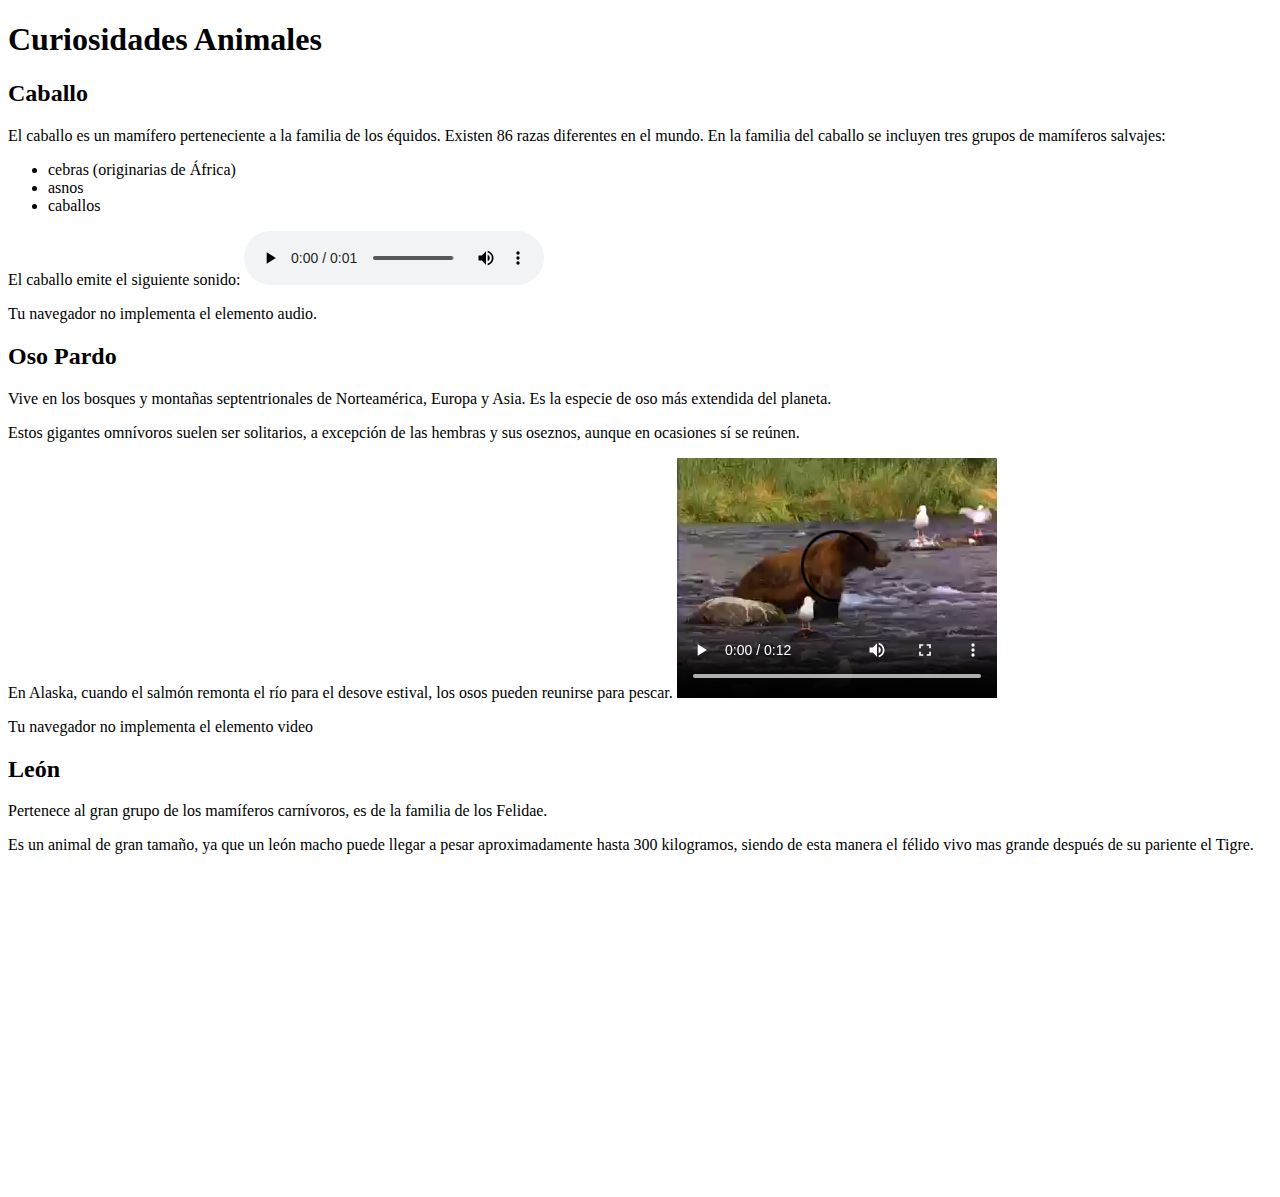
<file: Ejercicios-HTML/ej_animales.html>
<!DOCTYPE html>
<html lang="en">
<head>
    <meta charset="UTF-8">
    <title>Animales</title>
</head>
<body>
<header><h1>Curiosidades Animales</h1></header>
<div>
    <h2>Caballo</h2>
    <p>El caballo es un mamífero perteneciente a la familia de los équidos. Existen 86 razas diferentes en el mundo.
        En la familia del caballo se incluyen tres grupos de mamíferos salvajes:
    <ul>
        <li>cebras (originarias de África)</li>
        <li>asnos </li>
        <li>caballos </li>
    </ul>
    </p>
    <p>
        El caballo emite el siguiente sonido:
        <audio src="resources/horse.ogg" controls>
            <p>Tu navegador no implementa el elemento audio.</p>
        </audio>
    </p>
</div>

<div>
    <h2>Oso Pardo</h2>
    <p>
        Vive en los bosques y montañas septentrionales de Norteamérica, Europa y Asia.
        Es la especie de oso más extendida del planeta.
    </p>
    <p>
        Estos gigantes omnívoros suelen ser solitarios, a excepción de las hembras y sus oseznos,
        aunque en ocasiones sí se reúnen.
    </p>
    <p>
        En Alaska, cuando el salmón remonta el río para el desove estival, los osos pueden reunirse para pescar.
        <video src="resources/movie.mp4" controls>
            <p>Tu navegador no implementa el elemento video</p>
        </video>

    </p>
</div>
<div>
    <h2>León</h2>
    <p>
        Pertenece al gran grupo de los mamíferos carnívoros, es de la familia de los Felidae.
    </p>
    <p>
        Es un animal de gran tamaño, ya que un león macho puede llegar a pesar aproximadamente hasta 300 kilogramos,
        siendo de esta manera el félido vivo mas grande después de su pariente el Tigre.
    </p>
    <iframe width="560" height="315" src="https://www.youtube.com/embed/n5sDHlcFkiE?si=8CYpy0t0IikPYAxr" title="YouTube video player" frameborder="0" allow="accelerometer; autoplay; clipboard-write; encrypted-media; gyroscope; picture-in-picture; web-share" referrerpolicy="strict-origin-when-cross-origin" allowfullscreen></iframe>

</div>
</body>
</html>
</file>
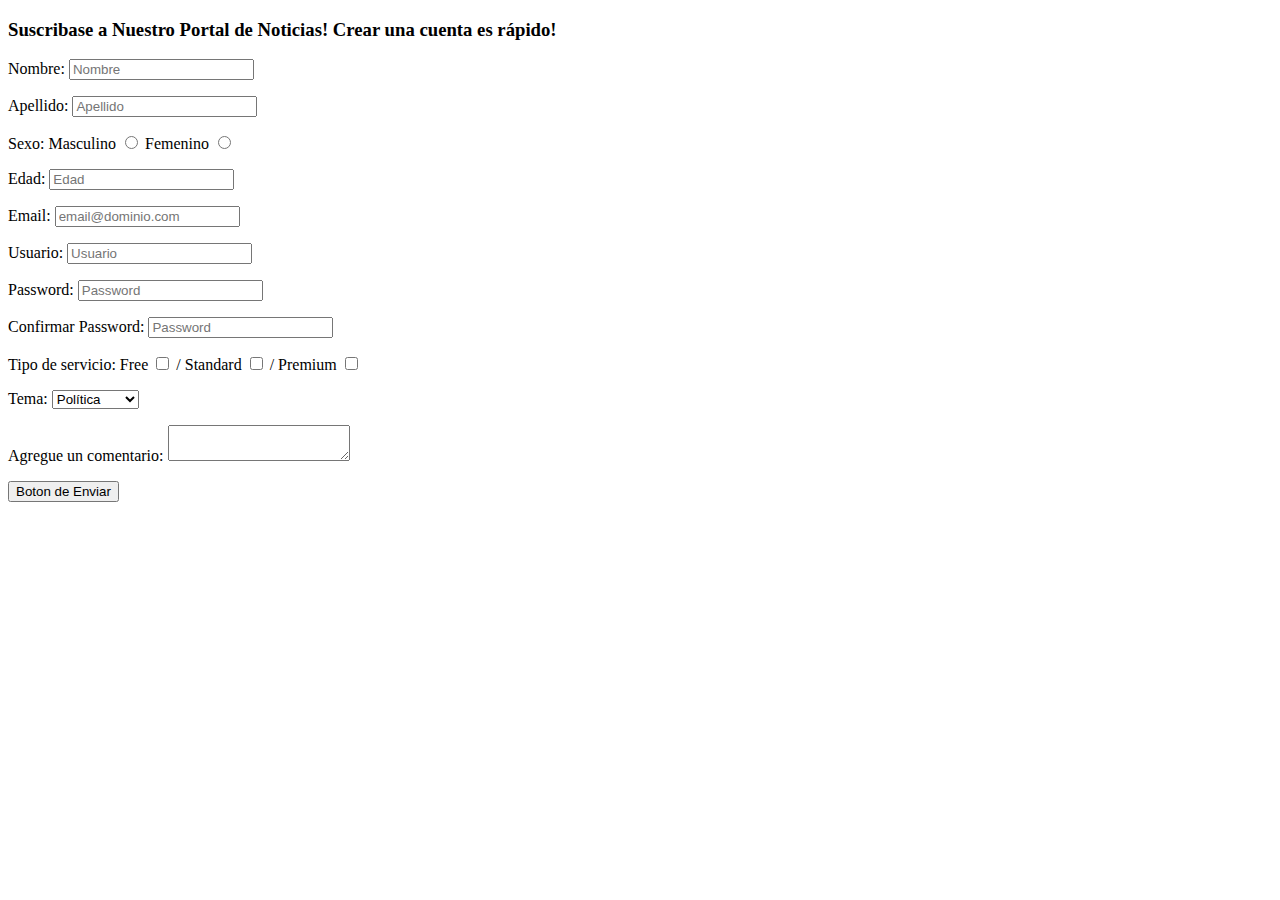
<file: Ejercicios-HTML/ej_formulario.html>
<!DOCTYPE html>
<html lang="en">
<head>
    <meta charset="UTF-8">
    <title>Ejercicio Formulario</title>
    <style>
        form {
            display: block;
            margin-top: 0em;
        }
    </style>
</head>
<body>
<!--Cree un Formulario con los campos que se proponen a continuacion-->
<!--Agregue el atributo legend-->

<!--Si tienes dudas de como hacer un formulario, puedes consultar:
    https://www.w3schools.com/html/tryit.asp?filename=tryhtml_elem_output-->

<h3>Suscribase a Nuestro Portal de Noticias! Crear una cuenta es rápido!</h3>
<form id="formulario suscripcion">
    <p>
        <label for="nombre"> Nombre: </label> <input type="text" name="Nombre" placeholder="Nombre" id="nombre">
    </p>
    <p>
        <label for="apellido"> Apellido: </label> <input type="text" name="Apellido" placeholder="Apellido" id="apellido">
    </p>
    <p>
        Sexo:  <label for="masculino"> Masculino </label> <input type="radio" name="sexo" value="masculino" id="masculino">
        <label for="femenino"> Femenino </label> <input type="radio" name="sexo" value="femenino" id="femenino">
    </p>
    <p>
        <label for="edad"> Edad: </label> <input type="number" name="edad" placeholder="Edad" id="edad">
    </p>
    <p>
        <label for="email"> Email: </label> <input type="email" name="email" placeholder="email@dominio.com" id="email">
    </p>
    <p>
        <label for="usuario"> Usuario: </label> <input type="text" name="name" placeholder="Usuario" id="usuario">
    </p>
    <p>
        <label for="password"> Password: </label> <input type="password" name="pass" placeholder="Password" id="password">
    </p>
    <p>
        <label for="confirmar password"> Confirmar Password: </label> <input type="password" name="confirmar_pass" placeholder="Password" id="confirmar password">
    </p>
    <p>
        Tipo de servicio: <label for="free"> Free </label> <input type="checkbox" name="tipo_de_servicio" value="free" id="Free"> /
        <label for="standard"> Standard </label> <input type="checkbox" name="tipo_de_servicio" value="standard" id="standard"> /
        <label for="premium"> Premium </label> <input type="checkbox" name="tipo_de_servicio" value="premium" id="premium">
    </p>
    <p>
        <label for="tema"> Tema: </label>
        <select id="tema">
            <option value="politica">Política</option>
            <option value="negocio">Negocios</option>
            <option value="tecnologia">Tecnología</option>
            <option value="salud">Salud</option>
        </select>
    </p>
    <p>
        <label for="agregue un comentario"> Agregue un comentario: </label> <textarea id="agregue un comentario"> </textarea>
    </p>
    <p>
        <button type="button"> Boton de Enviar</button>
    </p>
</form>
</body>
</html>
</file>
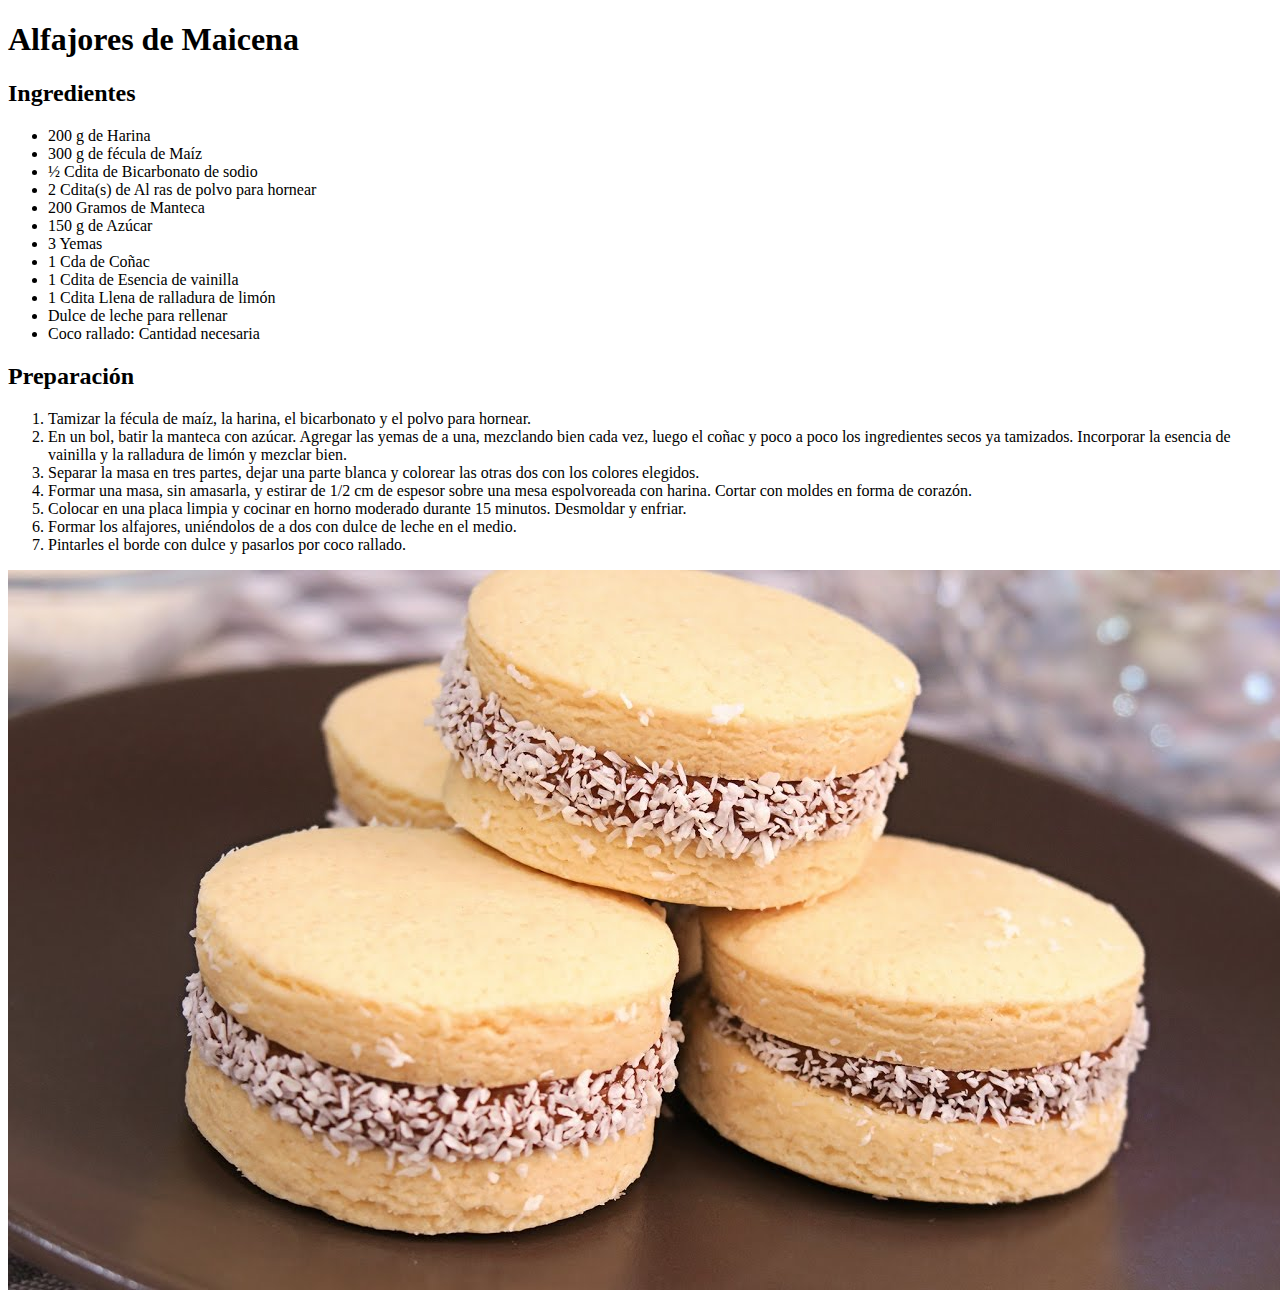
<file: Ejercicios-HTML/ej_listas.html>
<!DOCTYPE html>
<html lang="es">
<head>
    <meta charset="UTF-8">
    <title>Ejercicio Listas</title>
</head>
<body>
<!--Emplee listas No Ordenadas para los ingredientes y listas Ordenadas para los pasos-->
<!--Incluya la imagen de los alfajores de maicena bajo la receta. Agregue el atributo alt-->
<h1>Alfajores de Maicena</h1>

<h2>Ingredientes</h2>
<ul>
    <li>200 g de Harina</li>
    <li>300 g de fécula de Maíz</li>
    <li>½ Cdita de Bicarbonato de sodio</li>
    <li>2 Cdita(s) de Al ras de polvo para hornear</li>
    <li>200 Gramos de Manteca</li>
    <li>150 g de Azúcar</li>
    <li>3 Yemas</li>
    <li>1 Cda de Coñac</li>
    <li>1 Cdita de Esencia de vainilla</li>
    <li>1 Cdita Llena de ralladura de limón</li>
    <li>Dulce de leche para rellenar</li>
    <li>Coco rallado: Cantidad necesaria</li>
</ul>
<h2>Preparación</h2>
<ol>
    <li>Tamizar la fécula de maíz, la harina, el bicarbonato y el polvo para hornear.</li>
    <li>En un bol, batir la manteca con azúcar. Agregar las yemas de a una, mezclando bien cada vez, luego el coñac y poco a poco los ingredientes secos ya tamizados. Incorporar la esencia de vainilla y la ralladura de limón y mezclar bien.</li>
    <li>Separar la masa en tres partes, dejar una parte blanca y colorear las otras dos con los colores elegidos.</li>
    <li>Formar una masa, sin amasarla, y estirar de 1/2 cm de espesor sobre una mesa espolvoreada con harina. Cortar con moldes en forma de corazón.</li>
    <li>Colocar en una placa limpia y cocinar en horno moderado durante 15 minutos. Desmoldar y enfriar.</li>
    <li>Formar los alfajores, uniéndolos de a dos con dulce de leche en el medio.</li>
    <li>Pintarles el borde con dulce y pasarlos por coco rallado.</li>
</ol>
<img src="imagenes/foto_alfajores.jpg" alt="Alfajores de Maicena">
</body>
</html>
</file>
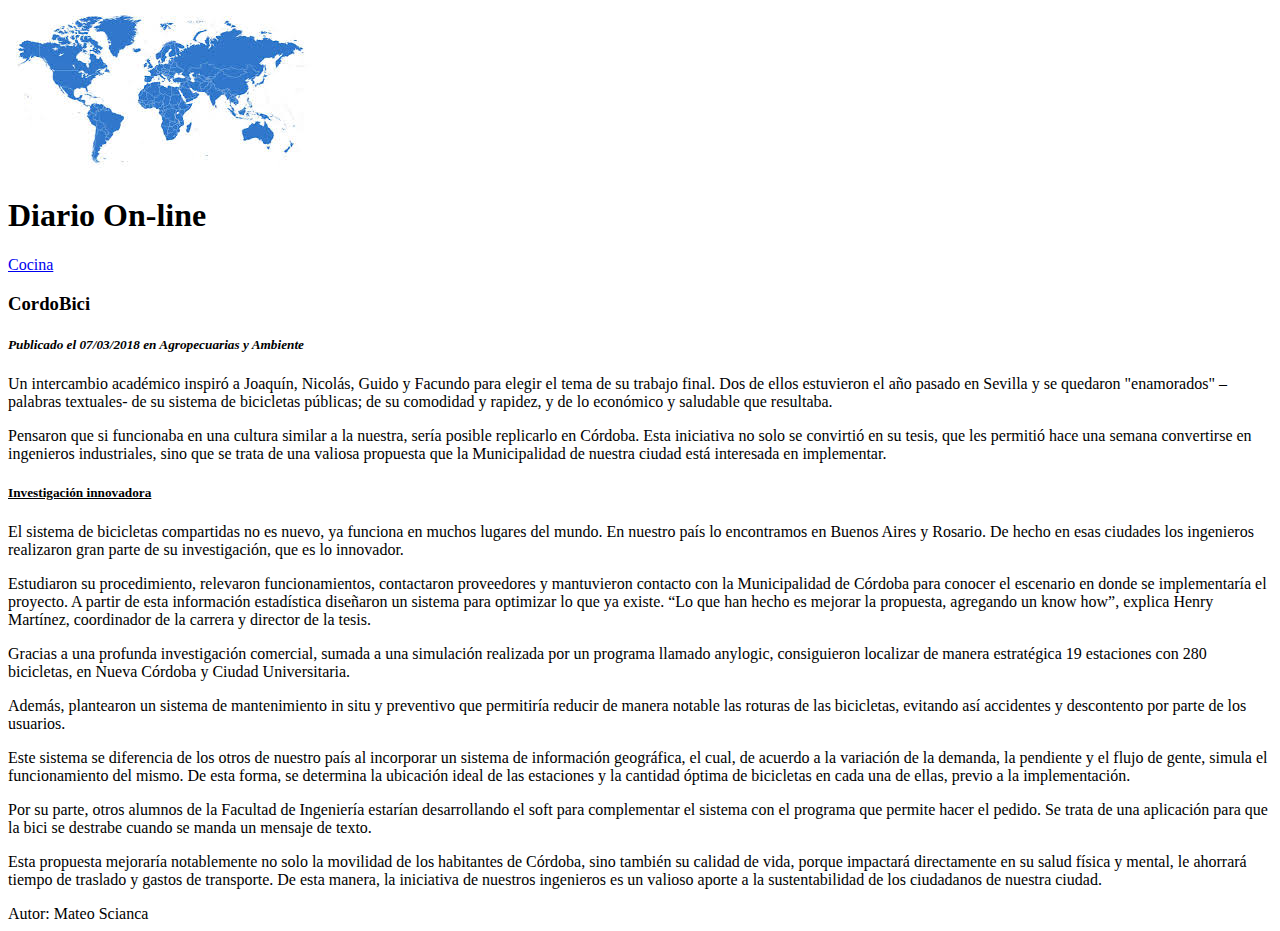
<file: Ejercicios-HTML/ej_noticia.html>
<!DOCTYPE html>
<html lang="es">
<head>
    <meta charset="UTF-8">
    <title>Ejercicio Columnas</title>
</head>
<body>
<!--Agregar la etiqueta semántica para la cabecera. La cabecera debe contener un titulo-->
<!--Separe la noticia en parrafos-->
<header>
    <img src="imagenes/foto-mundo.jpg">
    <h1>Diario On-line</h1>
</header>
<nav>
    <a href="ej_listas.html">Cocina</a>
</nav>
<section>
    <h3><strong>CordoBici</strong></h3>

    <h5><em>Publicado el 07/03/2018 en Agropecuarias y Ambiente</em></h5>
    <p>
        Un intercambio académico inspiró a Joaquín, Nicolás, Guido y Facundo para elegir el tema de su trabajo final.
        Dos de ellos estuvieron el año pasado en Sevilla y se quedaron "enamorados" –palabras textuales- de su
        sistema de bicicletas públicas; de su comodidad y rapidez, y de lo económico y saludable que resultaba.
    </p>

    <p>
        Pensaron que si funcionaba en una cultura similar a la nuestra, sería posible replicarlo en Córdoba.
        Esta iniciativa no solo se convirtió en su tesis, que les permitió hace una semana convertirse en ingenieros
        industriales, sino que se trata de una valiosa propuesta que la Municipalidad de nuestra ciudad está
        interesada en implementar.
    </p>

    <h5><u>Investigación innovadora</u></h5>

    <p>
        El sistema de bicicletas compartidas no es nuevo, ya funciona en muchos lugares del mundo. En nuestro país
        lo encontramos en Buenos Aires y Rosario. De hecho en esas ciudades los ingenieros realizaron gran parte de
        su investigación, que es lo innovador.
    </p>

    <p>
        Estudiaron su procedimiento, relevaron funcionamientos, contactaron proveedores y mantuvieron contacto con
        la Municipalidad de Córdoba para conocer el escenario en donde se implementaría el proyecto.  A partir de
        esta información estadística diseñaron un sistema para optimizar lo que ya existe. “Lo que han hecho es
        mejorar la propuesta, agregando un know how”, explica Henry Martínez, coordinador de la carrera y director
        de la tesis.
    </p>

    <p>
        Gracias a una profunda investigación comercial, sumada a una simulación realizada por un programa llamado
        anylogic, consiguieron localizar de manera estratégica 19 estaciones con 280 bicicletas, en Nueva Córdoba y
        Ciudad Universitaria.
    </p>

    <p>
        Además, plantearon un sistema de mantenimiento in situ y preventivo que permitiría reducir de manera notable
        las roturas de las bicicletas, evitando así accidentes y descontento por parte de los usuarios.
    </p>

    <p>
        Este sistema se diferencia de los otros de nuestro país al incorporar un sistema de información geográfica,
        el cual, de acuerdo a la variación de la demanda, la pendiente y el flujo de gente, simula el funcionamiento
        del mismo. De esta forma, se determina la ubicación ideal de las estaciones y la cantidad óptima de
        bicicletas en cada una de ellas, previo a la implementación.
    </p>

    <p>
        Por su parte, otros alumnos de la Facultad de Ingeniería estarían desarrollando el soft para complementar
        el sistema con el programa que permite hacer el pedido.  Se trata de una aplicación para que la bici se
        destrabe cuando se manda un mensaje de texto.
    </p>

    <p>
        Esta propuesta mejoraría notablemente no solo la movilidad de los habitantes de Córdoba, sino también su
        calidad de vida, porque impactará directamente en su salud física y mental, le ahorrará tiempo de traslado
        y gastos de transporte. De esta manera, la iniciativa de nuestros ingenieros es un valioso aporte a la
        sustentabilidad de los ciudadanos de nuestra ciudad.
    </p>
</section>
<footer>
    Autor: Mateo Scianca
</footer>
</body>
</html>
</file>
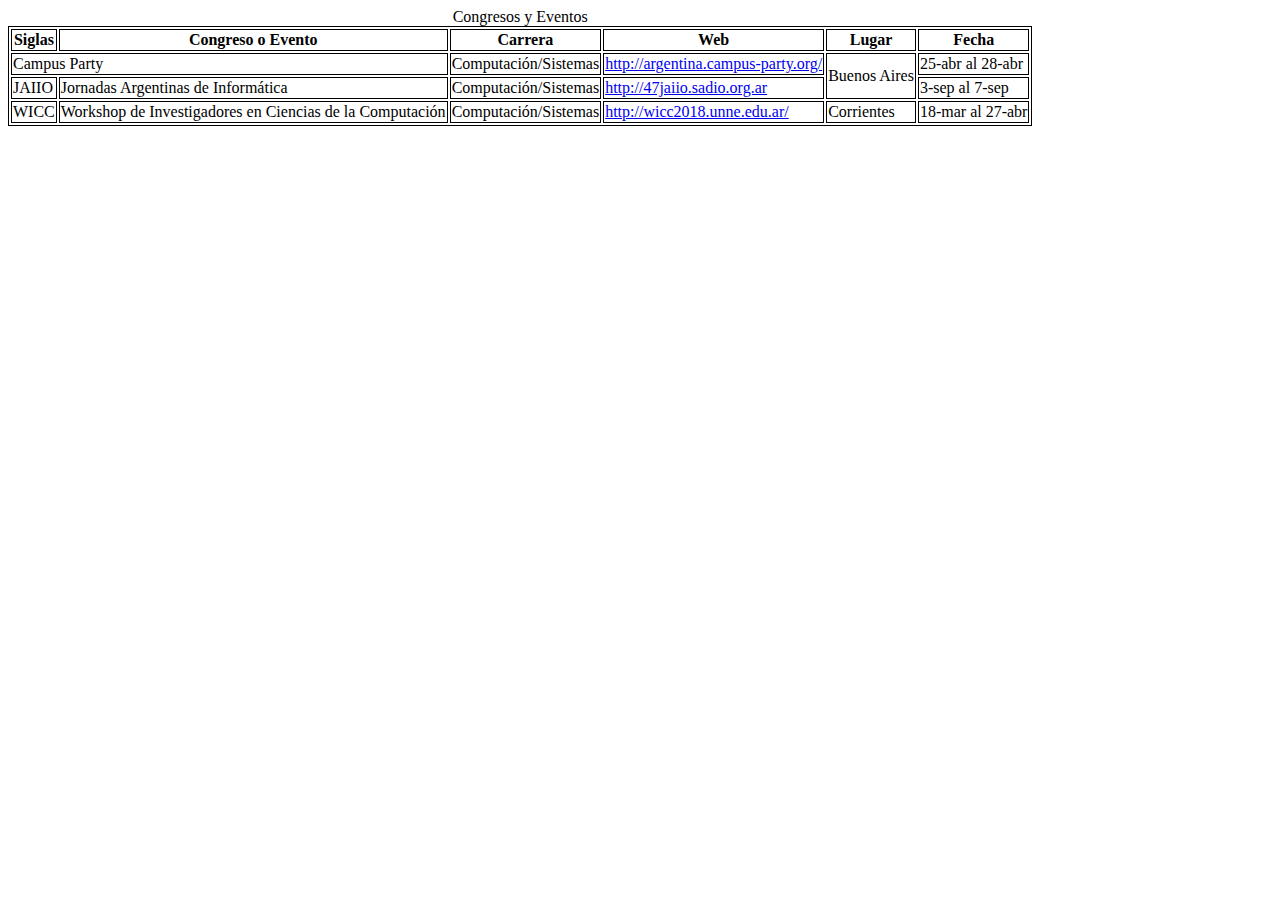
<file: Ejercicios-HTML/ej_tablas.html>
<!DOCTYPE html>
<html lang="en">
<head>
    <meta charset="UTF-8">
    <title>Tablas</title>

    <style>
        table, tr, td, th{
            border: 1px solid #000000;
        }
    </style>
</head>

<!--Cree una tabla para visualizar la  información de los diferentes congresos (emplee etiquetas semánticas de tablas)-->
<!--Elimine las siglas CPAR, y 'Campus Party' debe ocupar 2 celdas-->
<!--Como campus party y Jaiio comparten el mismo lugar, unifique las celdas que contienen 'Buenos Aires'-->
<body>
<!--Hola Mundo-->
<table>
    <caption> Congresos y Eventos </caption>
    <thead>
    <th>Siglas</th>
    <th>Congreso o Evento</th>
    <th>Carrera</th>
    <th>Web</th>
    <th>Lugar</th>
    <th>Fecha</th>
    </thead>
    <tbody>
    <tr>
        <td colspan="2">Campus Party</td>
        <td>Computación/Sistemas</td>
        <td><a href="http://argentina.campus-party.org/">http://argentina.campus-party.org/</a></td>
        <td rowspan="2">Buenos Aires</td>
        <td>25-abr al 28-abr</td>
    </tr>
    <tr>
        <td>JAIIO</td>
        <td>Jornadas Argentinas de Informática</td>
        <td>Computación/Sistemas</td>
        <td><a href="http://47jaiio.sadio.org.ar" target="_blank">http://47jaiio.sadio.org.ar</a></td>
        <td>3-sep al 7-sep</td>
    </tr>
    <tr>
        <td>WICC</td>
        <td>Workshop de Investigadores en Ciencias de la Computación</td>
        <td>Computación/Sistemas</td>
        <td><a href="http://wicc2018.unne.edu.ar/">http://wicc2018.unne.edu.ar/</a></td>
        <td>Corrientes</td>
        <td>18-mar al 27-abr</td>
    </tr>
    </tbody>
</table>
</body>
</html>
</file>
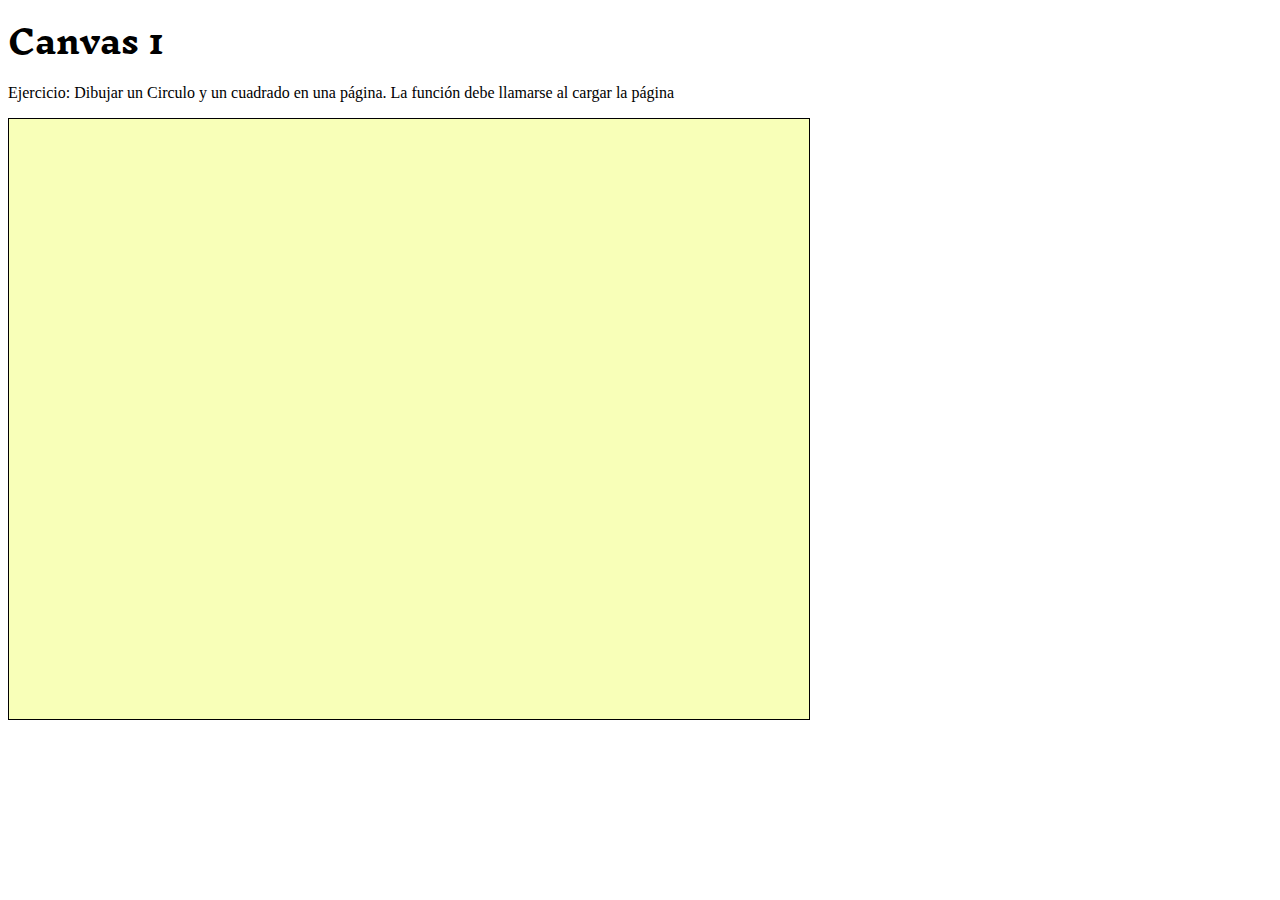
<file: Ejercicios-JavaScript/canvas_circulo-cuadrado.html>
<!DOCTYPE html>
<html lang="en">
<head>
    <meta charset="UTF-8">
    <title>Canvas con Circulo y Cuadrado</title>
    <link href="https://fonts.googleapis.com/css?family=Inknut+Antiqua" rel="stylesheet">
    <link href="miEstilo.css" type="text/css" rel="stylesheet">
</head>

<body>
<h1>Canvas 1</h1>
<p>Ejercicio: Dibujar un Circulo y un cuadrado en una página. La función debe llamarse al cargar la página</p>
<canvas id="myCanvas" class="ejer" width="800px" height="600px">
    Tu navegador no soporta el tag de HTML5 canvas.
</canvas>

</body>
</html>
</file>
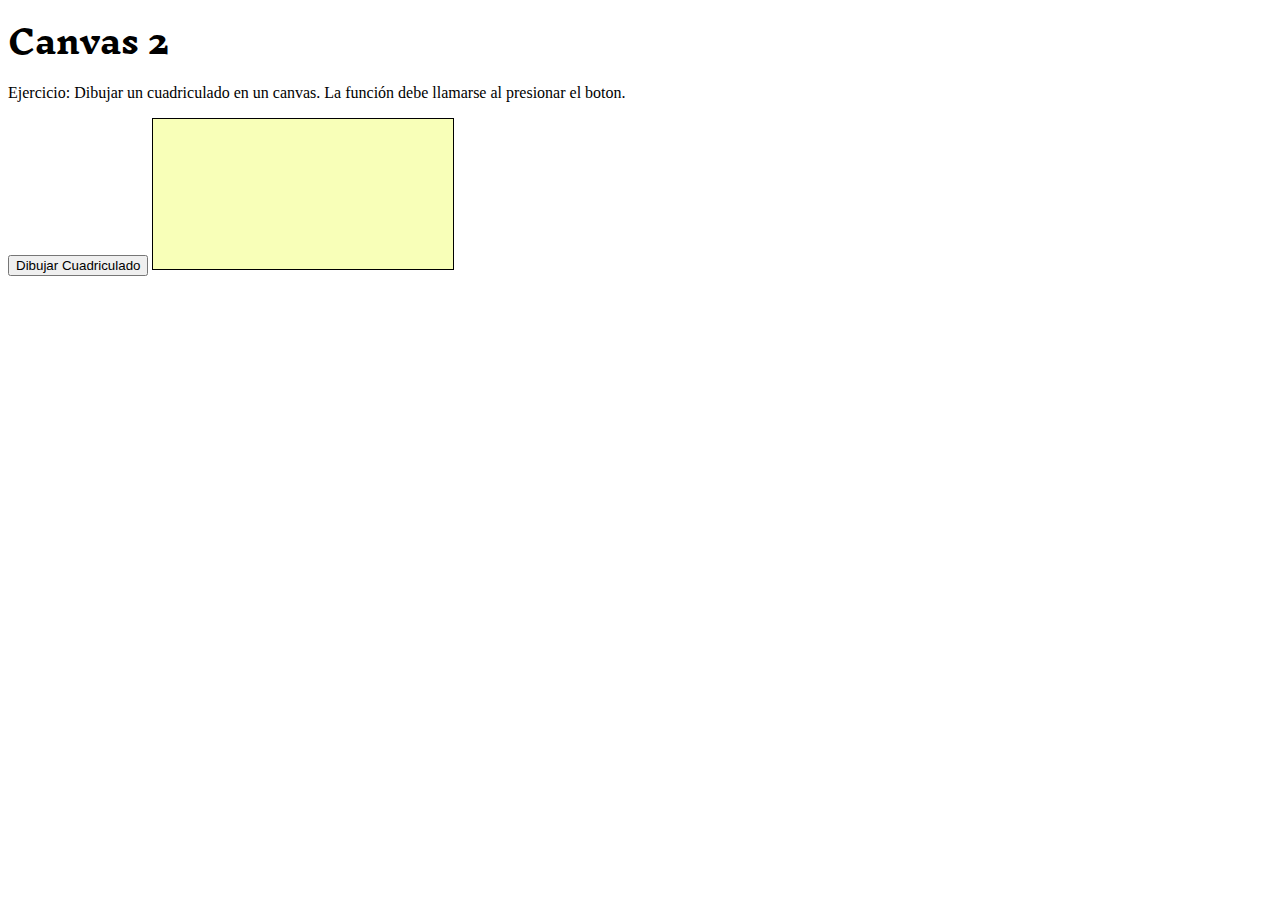
<file: Ejercicios-JavaScript/canvas_cuadriculado.html>
<!DOCTYPE html>
<html lang="en">
<head>
    <meta charset="UTF-8">
    <title>Canvas con Circulo y Cuadrado</title>
    <link href="https://fonts.googleapis.com/css?family=Inknut+Antiqua" rel="stylesheet">
    <link href="miEstilo.css" type="text/css" rel="stylesheet">
</head>

<body>
<h1>Canvas 2</h1>
<p>Ejercicio: Dibujar un cuadriculado en un canvas. La función debe llamarse al presionar el boton.</p>
<button>
    Dibujar Cuadriculado
</button>
<canvas id="myCanvas" class="ejer">
    Tu navegador no soporta el tag de HTML5 canvas.
</canvas>

</body>
</html>
</file>
<file: Ejercicios-JavaScript/miEstilo.css>
/*Titulos*/
h1{
    font-family: 'Inknut Antiqua', serif;
    line-height: 130%;
}

.body-num{
    background: url("images/fondo_numeros.jpg");
    background-size: cover;
}

.centrado{
    margin: auto;
}

.div-conver{
    background: #FFFFFF;
    border: 2px solid #000000;
    border-radius: 20px;
    max-width: 430px;
    text-align: center;
    margin: 10px auto;
    padding: 10px 10px;
    margin-top: 50px;
}

.color-div{
    background: #feab5a;
    max-width: 500px;
}

.operacionesMat input{
    max-width: 40px;
}

/*Formulario*/
input{
    border-radius: 2px;
    box-shadow: 5px 5px 10px #7a8aac;
}

input:focus {
    border-color: #19ac67;
}

.ejer{
    border:1px solid #000000;
    background: rgba(240, 255, 105, 0.47);
}

ul {
    list-style-type: none;
    margin: 0;
    padding: 0;
    width: 200px;
    background-color: #f1f1f1;
    border: 1px solid #555;
}

li a {
    display: block;
    color: #000;
    padding: 8px 16px;
    text-decoration: none;
    font-family: 'Inknut Antiqua', serif;
    font-size: 10px;
}

li {
    text-align: center;
    border-bottom: 1px solid #555;
}

li:last-child {
    border-bottom: none;
}

li a.active {
    background-color: #4CAF50;
    color: white;
}

li a:hover:not(.active) {
    background-color: #555;
    color: white;
}
</file>
